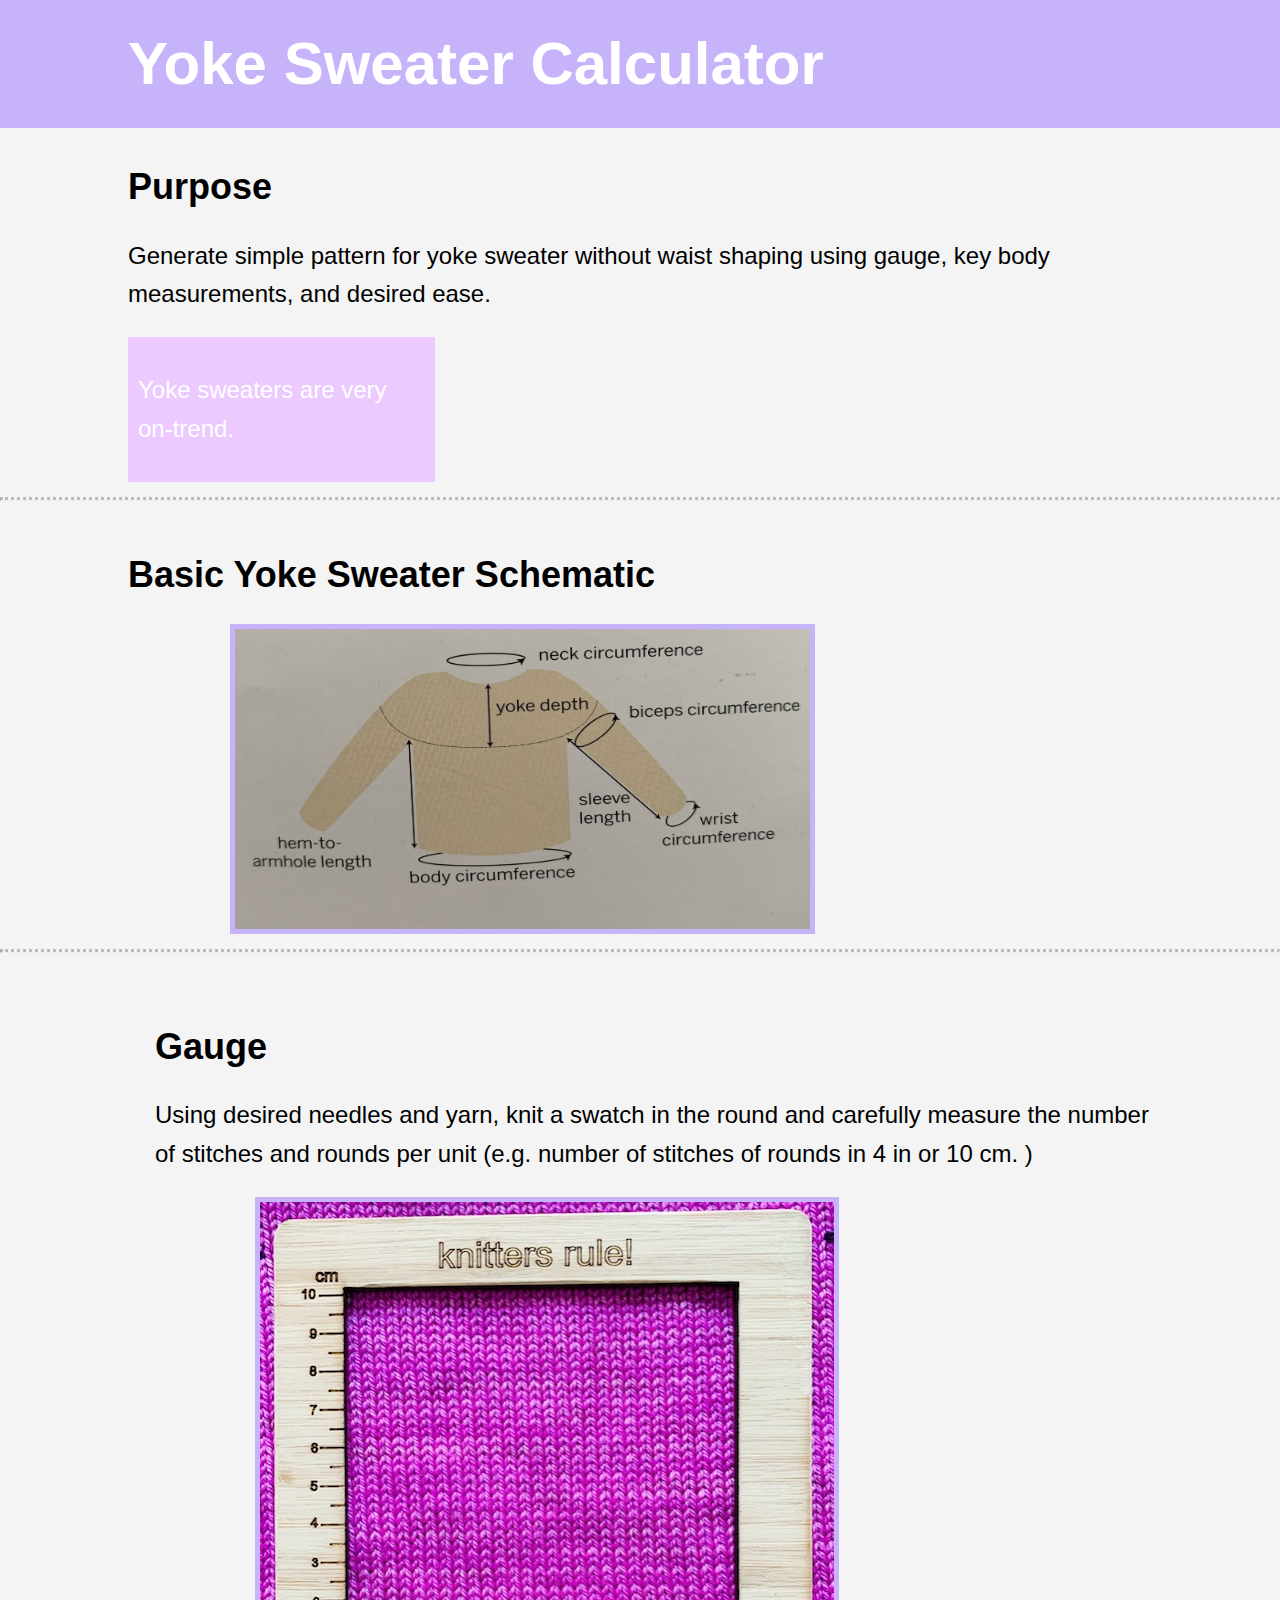
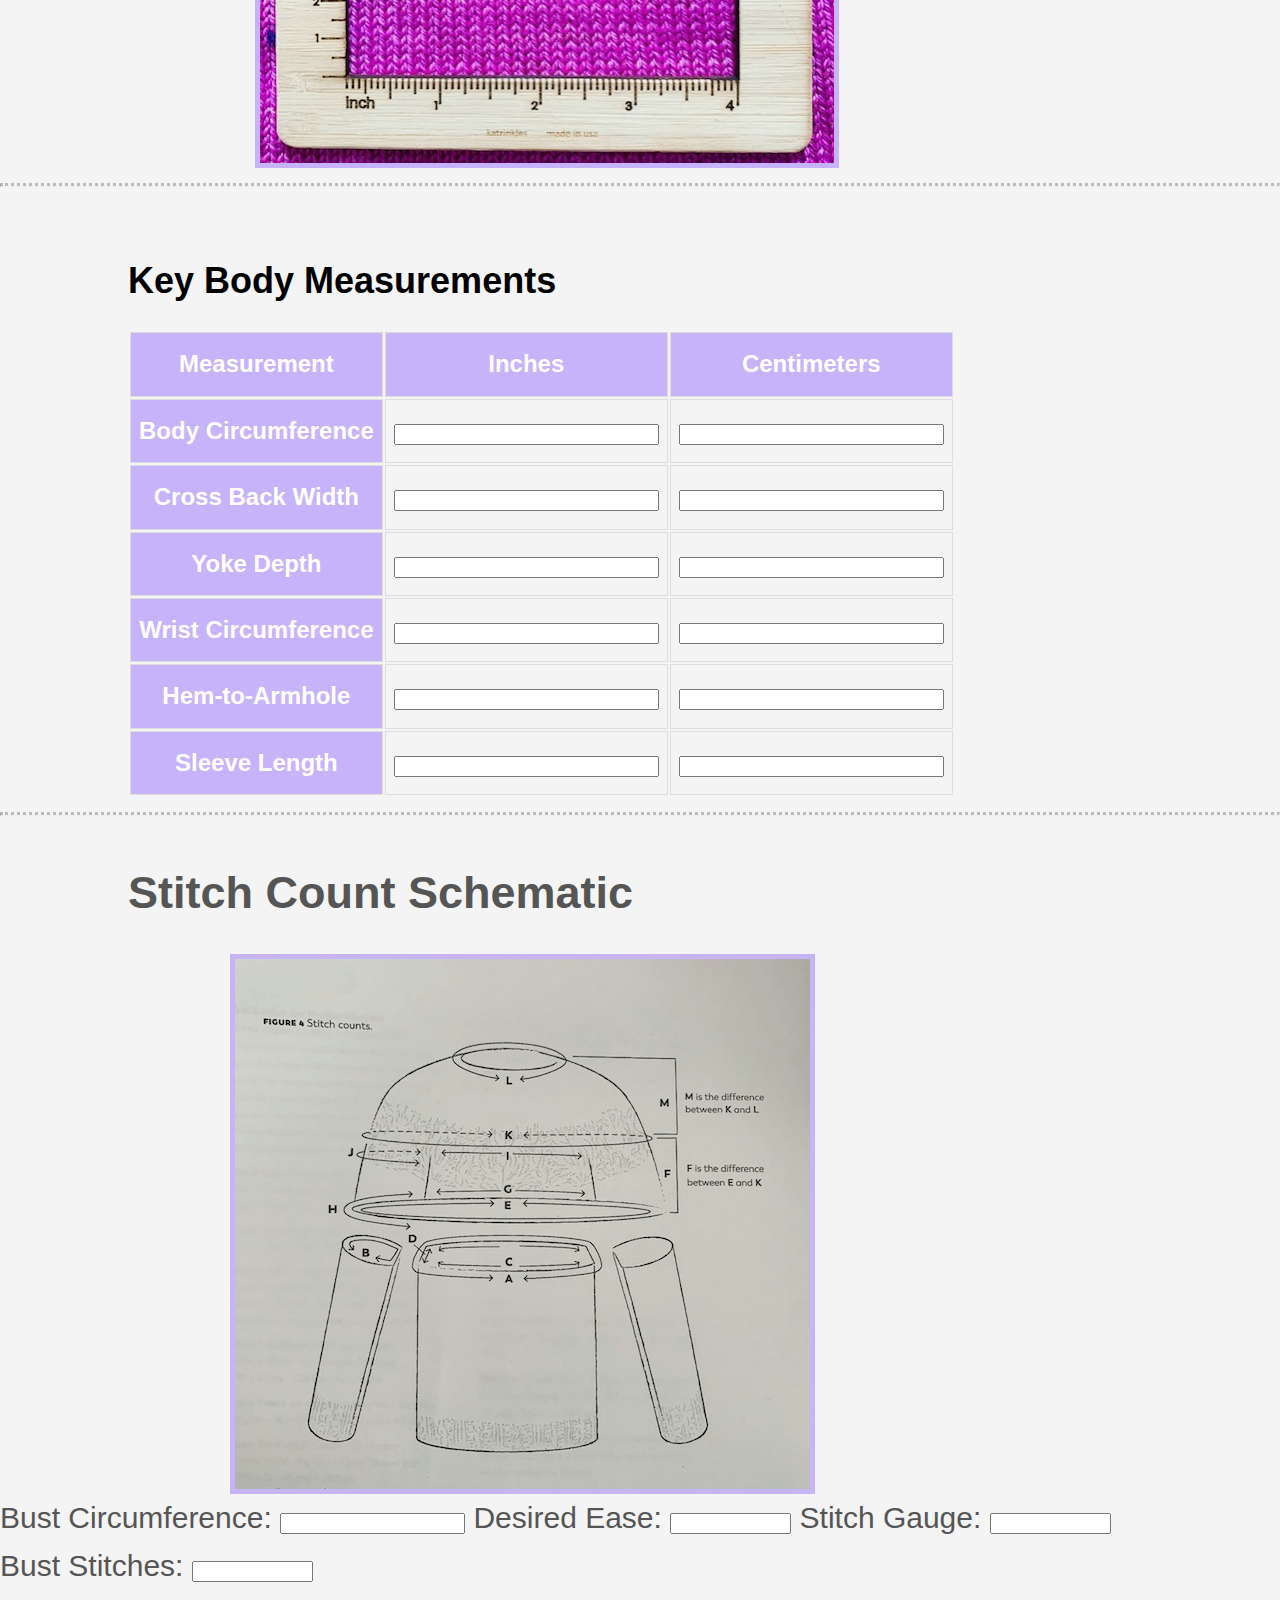
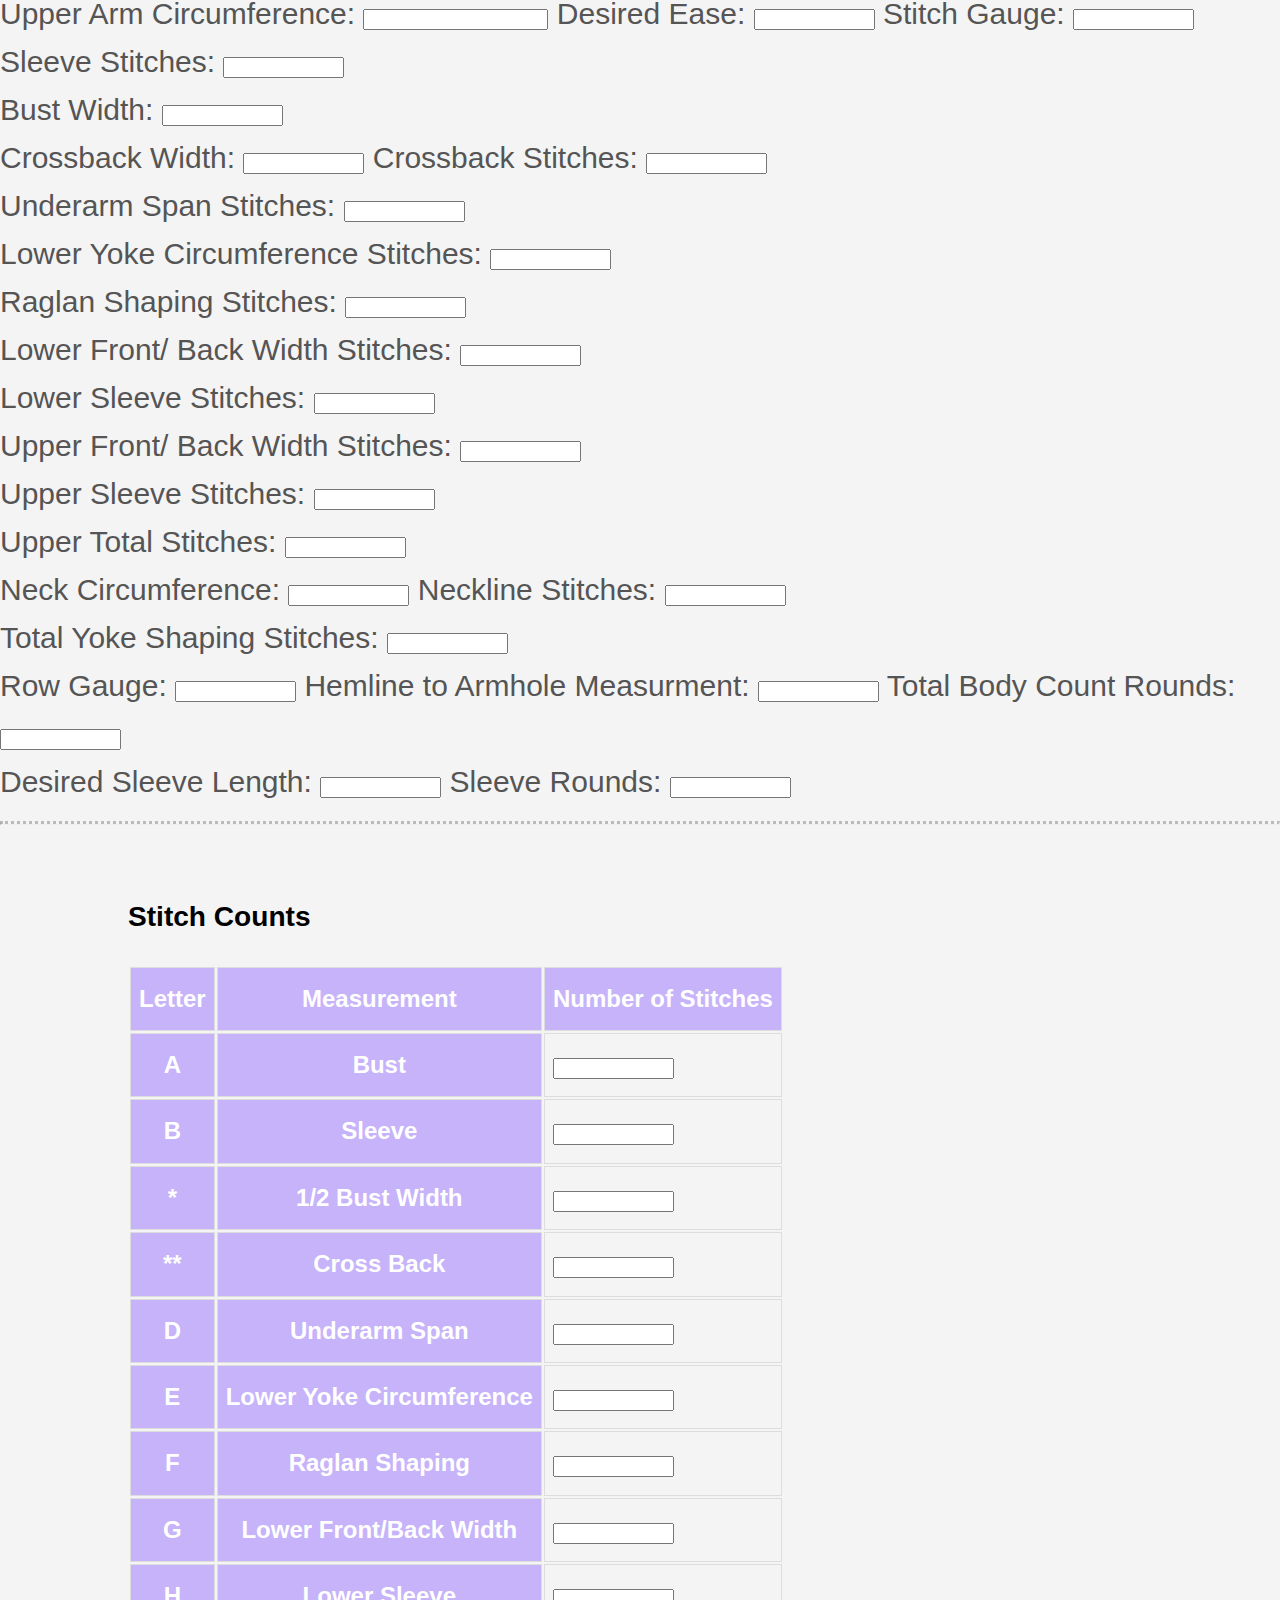
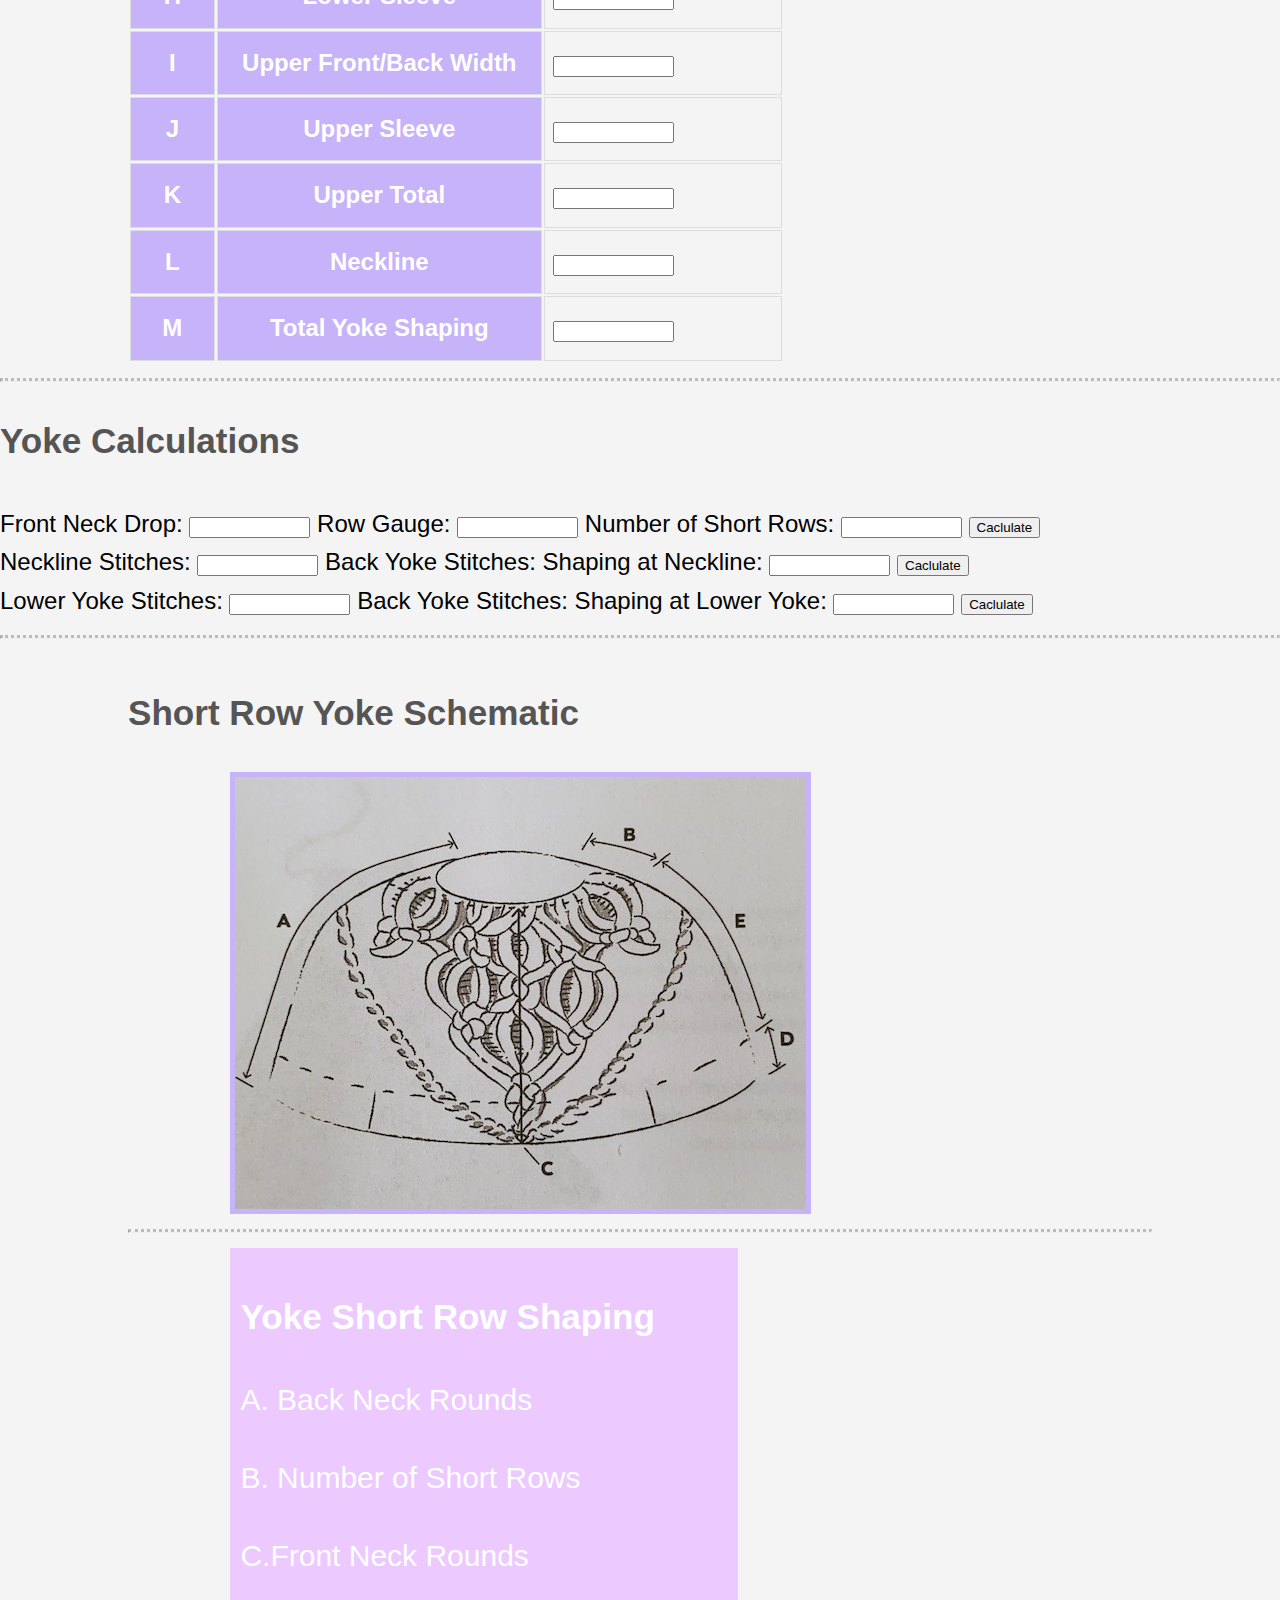
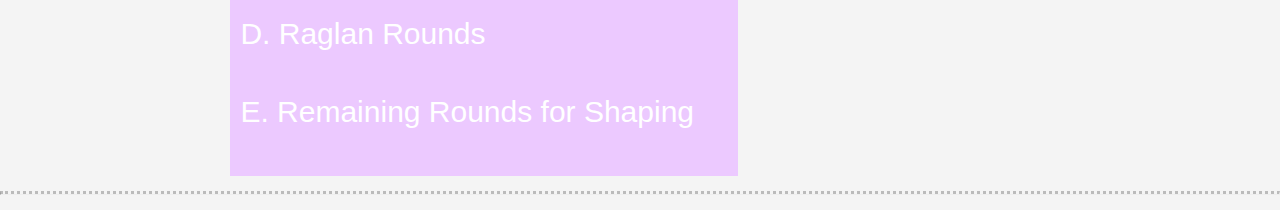
<file: index.html>
<!DOCTYPE html>
<html>
<head>

	<script src = "stuff.js" type="text/javascript">
	</script>

<style>
	input[type=text]:focus {
  	background-color: pink;
	}
	
</style>

	<title>A Noob's Attempt and Displaying a Calculator</title>
	<link rel="stylesheet" type="text/css" href="css/style.css">
</head>
<body>
	<header id="main-header">
		<div class="container">
			<h1>Yoke Sweater Calculator </h1>
		</div>

	</header>


		<section id="purpose">
			<div class="container">
				<h2>Purpose</h2>
					<p> Generate simple pattern for yoke sweater without waist shaping using gauge, key body measurements, and desired ease. </p>
			</div>
			<div class="container">
				<aside id="sidebar">
					<p>Yoke sweaters are very on-trend. </p>

				</aside>
			</div>

		</section>
<hr class = "dotted">

		<section id="title">
			<div class="container">
				<h2>Basic Yoke Sweater Schematic</h2>
				<div id = "simple_schematic">
					<div class ="container">
						<img src="images/simpleschematic.png" width="575" height="300" class = "center" style="border:5px solid #C6B3F9" align = "left">


					</div>

				</div>
			</div>

		</section>
<hr class = "dotted">

<section id="Gauge">
	<div class="container">
		<h2>Gauge</h2>
			<p> Using desired needles and yarn, knit a swatch in the round and carefully measure the number of stitches and rounds per unit (e.g. number of stitches of rounds in 4 in or 10 cm. ) </p> 


		<div id = "swatch">
			<div class ="container">
						<img src="images/gauge_swatch.png" width="574" height="561" class = "center" style="border:5px solid #C6B3F9" align = "left">
			</div>
		</div>
				
	</div>
			

</section>

<hr class = "dotted">		
		<div id="measurements">
			<div class = "container">
			<h2>Key Body Measurements</h2>
				<table>
				  <tr>
				    <th>Measurement</th>
				    <th>Inches</th>
				    <th>Centimeters</th>
				  </tr>
				  <tr>
				    <th>Body Circumference</th>
				    <td><input type="text" size="30"/></td>
				    <td><input type="text" size="30"/></td>
				  </tr>
				  <tr>
				    <th>Cross Back Width</th>
				    <td><input type="text" size="30"/></td>
				    <td><input type="text" size="30"/></td>
				  </tr>
				  <tr>
				    <th>Yoke Depth</th>
				    <td><input type="text" size="30"/></td>
				    <td><input type="text" size="30"/></td>
				  </tr>
				  <tr>
				    <th>Wrist Circumference</th>
				    <td><input type="text" size="30"/></td>
				    <td><input type="text" size="30"/></td>
				  <tr>
				    <th>Hem-to-Armhole</th>
				    <td><input type="text" size="30"/></td>
				    <td><input type="text" size="30"/></td>
				  </tr>
				    <th>Sleeve Length</th>
				    <td><input type="text" size="30"/></td>
				    <td><input type="text" size="30"/></td>

				</table>



			</div>
		</div>


<hr class = "dotted">	

<div class = "container">
	<h2>Stitch Count Schematic</h2>

		<section id="complete_schematic">
	
			<div class="container">
				<img src="images/complete_schematic.png" width="575" height="530" class = "center" style="border:5px solid #C6B3F9" align = "left">
			</div>
	</section>
</div>



<section id="bust_stitches_form">
	<div class = form>

		<form name ="input_form" action = "javascript:CalcBustStitches();">
		Bust Circumference: <input type ="text" size ="20" id ="bustcirc" size ="5" required />

			<!--<input type ="button" onclick = "writebustcirc();"/>-->

		Desired Ease: <input type ="text" size ="12" id = "bodyease" size ="5" required  />
			<!--<input type ="button" onclick = "writestitchgauge();"/>-->

		Stitch Gauge: <input type ="text" size ="12" id = "stitchgauge" size ="5" required /> </br>
			<!--<input type ="button" onclick = "writebodyease();"/> -->


		<!--<input type = "submit" value = "Caclulate"/ > <br/>  -->

		Bust Stitches: <input type ="text" size ="12" id = "output_buststitches" onblur = "CalcBustStitches()" size ="5"/><br/>
			<!--<input type ="button" value = "Submit" onclick = "writeCalcBustStitches();"/> -->
		</form>

	</div>
</section>



		<div class = form>

			<form name ="input_form" action = "javascript:CalcSleeveStitches();">
			Upper Arm Circumference: <input type ="text" size ="20" id ="upperarmcirc" size ="5" required />

			Desired Ease: <input type ="text" size ="12" id = "sleeveease" size ="5" required  />
			<!--<input type ="button" onclick = "writestitchgauge();"/>-->

			Stitch Gauge: <input type ="text" size ="12" id = "stitchgauge" size ="5" required /></br>
			<!--<input type ="button" onclick = "writebodyease();"/> -->


			<!--<input type = "submit" value = "Caclulate"/ > <br/>-->

			Sleeve Stitches: <input type ="text" size ="12" id = "output_sleevestitches" onblur = "CalcSleeveStitches()" size ="5"/><br/>
			
			</form>

		</div>

		<div class = form>

			<form name ="input_form" action = "javascript:CalcBustWidth();">

			
			<!--Bust Stitches: <input type ="text" size ="12" id = "buststitches2" size ="5"/> -->
			
			Bust Width: <input type ="text" size ="12" id = "output_bustwidth" onblur= "CalcBustWidth()"size ="5"/>
			<!--<input type ="button" value = "Submit" onclick = "writeCalcBustStitches();"/> -->

			
			</form>

		</div>
		<div class = form>

			<form name ="input_form" action = "javascript:CrossBackStitches();">

			
			Crossback Width: <input type ="text" size ="12" id = "crossbackwidth" size ="5"/>

			Crossback Stitches: <input type ="text" size ="12" id = "output_crossbackstitches" onblur = 
			"CrossBackStitches()" size ="5"/>

			<!--<input type = "submit" value = "Caclulate"/ > <br/>-->

			
			</form>

		</div>

		<div class = form>

			<form name ="input_form" action = "javascript:UnderArmSpanStitches();">

			Underarm Span Stitches: <input type ="text" size ="12" id = "outputunderarmstitches" onblur = "UnderArmSpanStitches()" size ="5"/>

			<!--<input type ="button" value = "Submit" onclick = "writeCalcBustStitches();"/> -->

			
			</form>

		</div>

		<div class = form>

			<form name ="input_form" action = "javascript:CalcLowerYokeStitches();">

			Lower Yoke Circumference Stitches: <input type ="text" size ="12" id = "outputloweryokestitches" onblur = "CalcLowerYokeStitches()"  size ="5"/>

			<!--<input type = "submit" value = "Caclulate"/ > <br/> -->

			
			</form>

		</div>

		<div class = form>

			<form name ="input_form" action = "javascript:CalcRaglanShapingStitches();">

			Raglan Shaping Stitches: <input type ="text" size ="12" id = "outputraglanshapingstitches" onblur = "CalcRaglanShapingStitches() "size ="5"/>

			<!--<input type ="button" value = "Submit" onclick = "writeCalcBustStitches();"/> -->

			
			</form>

		<div class = form>

			<form name ="input_form" action = "javascript:CalcLowerFrontorBackWidthStitches();">

			Lower Front/ Back Width Stitches: <input type ="text" size ="12" id = "outputlowerfrontorbackwidthstitches" onblur="CalcLowerFrontorBackWidthStitches()" size ="5"/>

			<!--<input type = "submit" value = "Caclulate"/ > <br/> -->

			
			</form>
		</div>
		<div class = form>

			<form name ="input_form" action = "javascript:CalcLowerSleeveStitches();"> 

			Lower Sleeve Stitches: <input type ="text" size ="12" id = "outputlowersleevestitches" onblur="CalcLowerSleeveStitches()" size ="5"/>

			<!--<input type ="button" value = "Submit" onclick = "writeCalcBustStitches();"/> -->

			
			</form>

		</div>
		<div class = form>
			<form name ="input_form" action = "javascript:CalcUpperFrontBackWidthStitches();">

			Upper Front/ Back Width Stitches: <input type ="text" size ="12" id = "outputupperfrontorbackwidthstitches" onblur="CalcUpperFrontBackWidthStitches()" size ="5"/>

			<!--<input type ="button" value = "Submit" onclick = "writeCalcBustStitches();"/> -->

			
			</form>

		</div>
		<div class = form>

			<form name ="input_form" action = "javascript:CalcUpperSleeveStitches();">

			Upper Sleeve Stitches: <input type ="text" size ="12" id = "outputuppersleevestitches" onblur="CalcUpperSleeveStitches()" size ="5"/>

			<!--<input type ="button" value = "Submit" onclick = "writeCalcBustStitches();"/> -->

			
			</form>

		</div>
		<div class = form>

			<form name ="input_form" action = "javascript: CalcUpperTotalStitchCount();">

			Upper Total Stitches: <input type ="text" size ="12" id = "outputuppertotalstitches" onblur =" CalcUpperTotalStitchCount()" size ="5"/>

			<!--<input type ="button" value = "Submit" onclick = "writeCalcBustStitches();"/> -->

			
			</form>
		<div class = form>

			<form name ="input_form" action = "javascript:CalcNecklineStitchCount();">
			Neck Circumference: <input type ="text" size ="12" id = "necklinecircumference" size ="5"/>

			Neckline Stitches: <input type ="text" size ="12" id = "outputnecklinestitches" onblur ="CalcNecklineStitchCount()" size ="5"/>

			<!--<input type ="button" value = "Submit" onclick = "writeCalcBustStitches();"/> -->

			
			</form>
		<div class = form>

			<form name ="input_form" action = "javascript: CalcTotalYokeShapingStitches();">

			Total Yoke Shaping Stitches: <input type ="text" size ="12" id = "outputyokeshapingstitches"  onblur ="CalcTotalYokeShapingStitches()" size ="5"/>

			<!--<input type ="button" value = "Submit" onclick = "writeCalcBustStitches();"/> -->

			
			</form>

		</div>

		<div class = form>

			<form name ="input_form" action = "javascript: CalcTotalBodyRoundCount();">

			Row Gauge: <input type ="text" size ="12" id = "rowgauge" size ="5"/>

			Hemline to Armhole Measurment: <input type ="text" size ="12" id = "desiredlength" size ="5"/>

			Total Body Count Rounds: <input type ="text" size ="12" id = "bodyroundcount" onblur ="CalcTotalBodyRoundCount()" size ="5"/>

			<!--<input type ="button" value = "Submit" onclick = "writeCalcBustStitches();"/> -->

			
			</form>
		</div>

	
		<div class = form>

			<form name ="input_form" action = "javascript: CalcSleeveRoundCounts();">

			<!--Row Gauge: <input type ="text" size ="12" id = "rowgauge" size ="5"/>  -->

			Desired Sleeve Length: <input type ="text" size ="12" id = "sleevelength" size ="5"/>

			Sleeve Rounds: <input type ="text" size ="12" id = "sleeverounds" onblur = "CalcSleeveRoundCounts()" size ="5"/>

			<!--<input type ="button" value = "Submit" onclick = "writeCalcBustStitches();"/> -->
			</form>
		</div>
			
			</form>
<hr class = "dotted">		
		<div id="stitch_counts">
			<div class = "container">
			<h3>Stitch Counts</h3>
				<table>
				  <tr>
				  	<th>Letter</th>
				    <th>Measurement</th>
				    <th>Number of Stitches</th>
				  </tr>
				  <tr>
				  	<th>A</th>
				  	<th>Bust</th>
				    <td><input type ="text" size ="12" id = "buststitches" size ="5"/></td>

				  </tr>

				  <tr>
				  	<th>B</th>
				  	<th>Sleeve</th>
				    <td><input type ="text" size ="12" id = "sleevestitches" size ="5"/></td>

				  </tr>
				  <tr>
				  	<th>*</th>
				  	<th>1/2 Bust Width</th>
				    <td><input type ="text" size ="12" id = "bustwidth" size ="5"/></td>

				  </tr>


				  <tr>
				  	<th>**</th>
				  	<th>Cross Back</th>
				    <td><input type ="text" size ="12" id =  "crossbackstitches" size ="5"/></td>

				  </tr>


				  <tr>
				  	<th>D</th>
				  	<th>Underarm Span</th>
				    <td><input type ="text" size ="12" id =  "underarmspanstitches" size ="5"/></td>

				  </tr>

				  <tr>
				  	<th>E</th>
				  	<th>Lower Yoke Circumference</th>
				    <td><input type ="text" size ="12" id =  "loweryokestitches" size ="5"/></td>

				  </tr>
				  <tr>
				  	<th>F</th>
				  	<th>Raglan Shaping</th>
				    <td><input type ="text" size ="12" id = "raglanshapingstitches" size ="5"/></td>

				  </tr>
				  </tr>
				  <tr>
				  	<th>G</th>
				  	<th>Lower Front/Back Width</th>
				    <td><input type ="text" size ="12" id = "lowerfrontorbackwidthstitches" size ="5"/></td>

				  </tr>
				  <tr>
				  	<th>H</th>
				  	<th>Lower Sleeve</th>
				    <td><input type ="text" size ="12" id = "lowersleevestitches" size ="5"/></td>

				  </tr>
				  <tr>
				  	<th>I</th>
				  	<th>Upper Front/Back Width</th>
				    <td><input type ="text" size ="12" id = "upperfrontorbackstitches" size ="5"/></td>

				  </tr>


				  <tr>
				  	<th>J</th>
				  	<th>Upper Sleeve</th>
				    <td><input type ="text" size ="12" id = "uppersleevestitches" size ="5"/></td>

				  </tr>


				  <tr>
				  	<th>K</th>
				  	<th>Upper Total</th>
				    <td><input type ="text" size ="12" id = "uppertotalstitches" size ="5"/></td>

				  </tr>

				  <tr>
				  	<th>L</th>
				  	<th>Neckline</th>
				    <td><input type ="text" size ="12" id = "necklinestitches" size ="5"/></td>

				  </tr>
				  <tr>
				  	<th>M</th>
				  	<th>Total Yoke Shaping</th>
				    <td><input type ="text" size ="12" id = "yokeshapingstitches" size ="5"/></td>

				  </tr>
				</table>
			</div>
		</div>  
<hr class = "dotted">

<h3>Yoke Calculations</h3>
<section id="short_row_form">

	<div class = form>


		<form name ="input_form" action = "javascript:CalcNumberofShortRows();">

		Front Neck Drop: <input type ="text" size ="12" id = "frontneckdrop" size ="5"/>

		Row Gauge: <input type ="text" size ="12" id = "rowgauge" size ="5"/>

		Number of Short Rows: <input type ="text" size ="12" id = "shortrows" size ="5"/>

		<input type = "submit" value = "Caclulate"/ > <br/>

			
		</form>
	</div>


	<div class = form>

		<form name ="input_form" action = "javascript:CalcBackYokeStitchesNeckline();">

		Neckline Stitches: <input type ="text" size ="12" id = "necklinestitches2" size ="5"/>


		Back Yoke Stitches: Shaping at Neckline: <input type ="text" size ="12" id = "backyokestitchesneck" size ="5"/>

		<input type = "submit" value = "Caclulate"/ > <br/>

		</form>

	</div>

	<div class = form> 

		<form name ="input_form" action = "javascript:CalcBackYokeStitchesLowerYokeCirc();">

		<!-- Lower Yoke Circumference Stitches:  <input type ="text" size ="12" id = "loweryokestitchesforshortrows" size ="5"/> -->
		Lower Yoke Stitches: <input type ="text" size ="12" id = "loweryokestitches2" size ="5"/>

		Back Yoke Stitches: Shaping at Lower Yoke: <input type ="text" size ="12" id = "backyokestitcheslowercirc" size ="5"/>

		<input type = "submit" value = "Caclulate"/ > <br/>

		</form>
	</div>
</section>

<hr class = "dotted">	

<div class = "container">
	<h3>Short Row Yoke Schematic</h3>

		<section id="yoke_schematic">
	
			<div class="container">
				<img src="images/shortrowschematic.png" width="571" height="432" class = "center" style="border:5px solid #C6B3F9" align = "left">

			</div>
<hr class = "dotted">
			<div class="container">
				<aside id="sidebar2">
				<h3> Yoke Short Row Shaping</h3>
					<p>A. Back Neck Rounds </p>
					<p>B. Number of Short Rows </p>
					<p>C.Front Neck Rounds </p>
					<p>D. Raglan Rounds </p>
					<p>E. Remaining Rounds for Shaping</p>

				</aside>
			</div>



		</section>


</div>


<hr class = "dotted">


					
			<!--<input 			</td>
				  </tr>
				  <tr>
				    <th>Cross Back Width</th>
				    <td><input type="text" size="30"/></td>
				    <td><input type="text" size="30"/></td>
				  </tr>
				  <tr>
				    <th>Yoke Depth</th>
				    <td><input type="text" size="30"/></td>
				    <td><input type="text" size="30"/></td>
				  </tr>
				  <tr>
				    <th>Wrist Circumference</th>
				    <td><input type="text" size="30"/></td>
				    <td><input type="text" size="30"/></td>
				  <tr>
				    <th>Hem-to-Armhole</th>
				    <td><input type="text" size="30"/></td>
				    <td><input type="text" size="30"/></td>
				  </tr>
				    <th>Sleeve Length</th>
				    <td><input type="text" size="30"/></td>
				    <td><input type="text" size="30"/></td>

				</table>



			</div>
		</div>

		<nav id="navbar">
			<div class="container">
				<ul class= "my-list">
					<li><a href="#">Stay Away From My "Home" </a></li>
					<li><a href="#">Worry "About" Yourself</a></li>
					<li><a href="#">Dis"services" </a></li>
					<li><a href="#">Never "Contact Me" </a></li>
				

			</ul>

		</div>


	</nav>

	<section id="showcase">
		<div class="container">
			<h1>Bear, food, sleep, exercise, fiber arts, learning to manipulate computers.
			</h1>

		</div>

	</section>
-->


<!--	<footer id="main-footer">
		<p>This is just nonsense. Copyright &copy; 2020 The Rumpus</p>
	</footer>
</body>
</html> -->
</file>
<file: css/style.css>
body{
	background-color: #f4f4f4;
	color:#555;
	font-family: Arial, Helvetica, sans-serif;
	font-size: 30px;
	line-height: 1.6em;
	margin:0;

}


.container{
	width: 80%;
	margin:auto;
	overflow: hidden;

}

hr.dotted {
	border-top: 3px dotted #bbb;
}

#main-header{
	background-color: #C6B3F9;
	color: #fff;
}

#purpose{
	color: #000;
	font-size: 24px;
	line-height: 1.6em;
	padding-top: 10px;
}

#title{
	color: #000;
	font-size: 24px;
	line-height: 1.6em;
	padding-top: 10px;
}




#simple_schematic{
  max-width: 100%;
  height: auto;

}

#Gauge{
	color: #000;
	font-size: 24px;
	line-height: 1.6em;
	padding-left: 30px;
	padding-top: 30px;
}

#short_row_form {
	color: #000;
	font-size: 24px;
	text-align: left;
	line-height: 1.6em;
	padding-top: 5px;

}

#measurements{
	color: #000;
	font-size: 24px;
	line-height: 1.6em;
	padding-top: 30px;
}

#complete_schematic{
  max-width: 100%;
  height: auto;

}

#stitch_counts{
	color: #000;
	font-size: 24px;
	line-height: 1.6em;
	padding-top: 30px;
}
#stitches{
	color: #000;
	font-size: 24px;
	line-height: 1.6em;
	padding-top: 30px;
}


#yoke_schematic{
  max-width: 100%;
  height: auto;

}
/*td, th {
  width: 4rem;
  height: 4rem;
  float: none;
  border: 1px solid #ccc;
  text-align: center;
}
th {
  background: coral;
  border-color: white;
}
body {
  padding: 30px;
}

*/

td, th {
  	border: 1px solid #ddd;
 	padding: 8px;
}


th {
	padding-top: 12px;
  	padding-bottom: 12px;
  	text-align: center;
  	background-color: #C6B3F9;
  	color: white;
}

#Ease{
	color: #000;
	font-size: 24px;
	line-height: 1.6em;
	padding-top: 30px;
}

td, th {
  	border: 1px solid #ddd;
 	padding: 8px;
}


th {
	padding-top: 12px;
  	padding-bottom: 12px;
  	text-align: center;
  	background-color: #C6B3F9;
  	color: white;
}

#showcase{
	color: #000;
	font-size: 16px;
	line-height: 1.6em;
	padding-top: 30px;

}

#navbar{
	background-color: #333;
	color: #fff;

}

#navbar ul{
	padding:0;
	list-style: none;
}

#navbar li{
	display: inline;

}

#navbar a{
	color: #fff;
	text-decoration: none;
	font-size: 18px;
	padding-right: 15px;
}

/*#showcase{
	background-image: url('../images/showcase.png');
	background-position: center right;
	min-height: 300px;
	margin-bottom: 30px;
	text-align: center; */
}

#showcase{
	color: #000;
	font-size: 12px;
	line-height: 1.6em;
	padding-top: 30px;
}

#main{
	float:left;
	width: 70%;
	padding:0 30px;
	box-sizing: border-box;

}
#sidebar{
	float: center;
	width:30%;
	background: #ecc9ff;
	color:	#fff;
	padding: 10px;
	box-sizing: border-box;
}

#sidebar2 {
	float: center;
	width:62%;
	background: #ecc9ff;
	color:	#fff;
	padding: 10px;
	box-sizing: border-box;


}

@media(max-width: 600px){
	#main{
		width: 100%;
		float: none;

	}
	#sidebar{
		width: 100%;
		float: none;
		
	}

}

#main-footer{
	background: #333;
	color: #fff;
	text-align: center;
	padding: 20px;
	margin-top: 40px;
}
</file>
